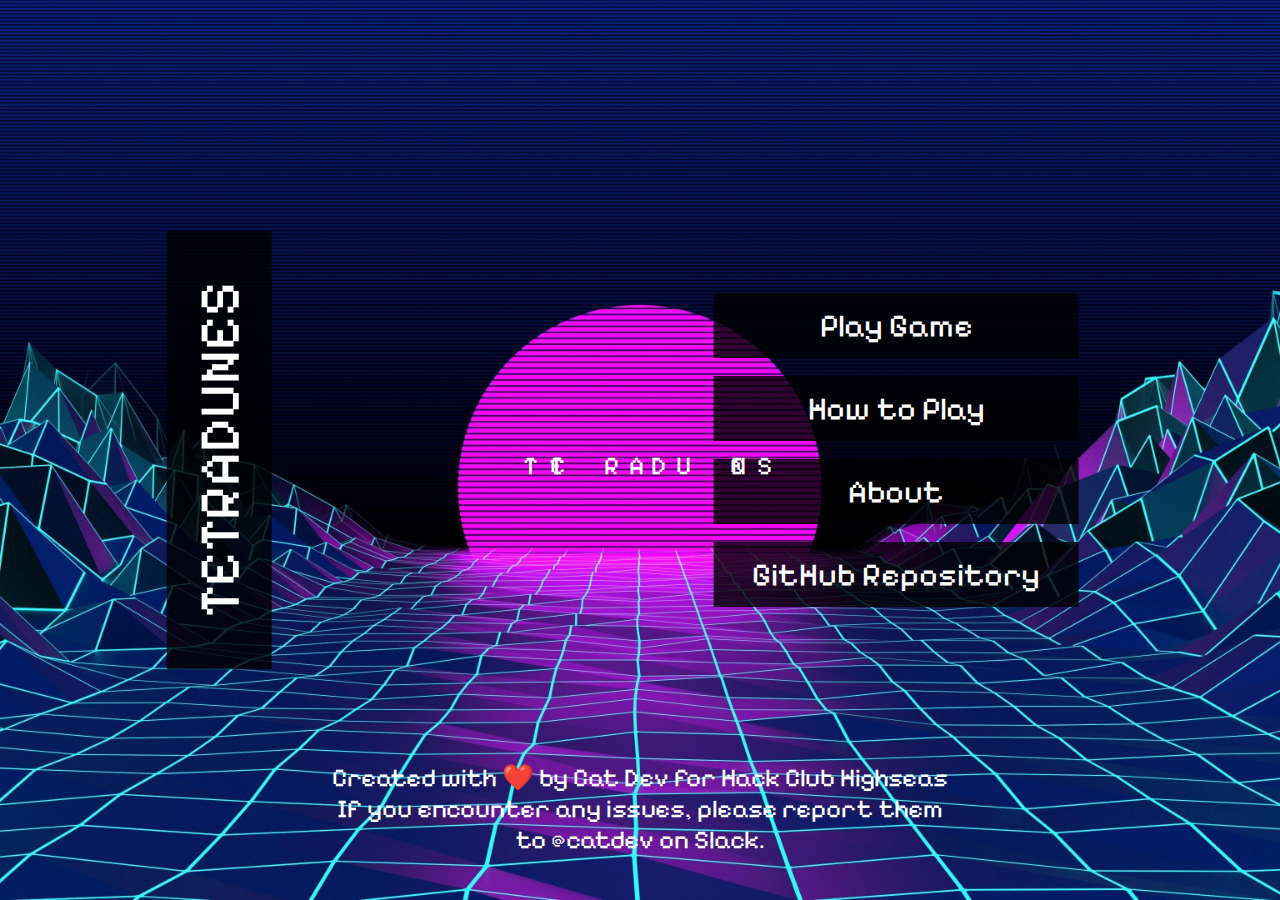
<file: index.html>
<!DOCTYPE html>
<html lang="en">
<head>
    <meta charset="UTF-8">
    <meta name="viewport" content="width=device-width, initial-scale=1.0">
    <title>TETRADUNES</title>
    <style>
        @import url('https://fonts.googleapis.com/css2?family=Pixelify+Sans&display=swap');

        body {
            margin: 0;
            padding: 0;
            font-family: 'Pixelify Sans', sans-serif;
            background: url('wallpaperflare.com_wallpaper.jpg') no-repeat center center fixed;
            background-size: cover;
            color: white;
            overflow: hidden;
            height: 100vh;
        }

        .game-title {
            position: absolute;
            left: 0;
            top: 50%;
            transform: translateY(-50%) rotate(-90deg);
            background-color: rgba(0, 0, 0, 0.8);
            padding: 2vh 4vw;
            text-align: center;
            font-size: 4.5vw;
            border-radius: 0.1vw;
        }

        .button-container {
            position: absolute;
            left: 70vw;
            top: 50%;
            transform: translate(-50%, -50%);
            display: flex;
            flex-direction: column;
            gap: 2vh;
        }

        .button-container a {
            text-decoration: none;
            display: inline-block;
            padding: 1.5vh 3vw;
            font-size: 2.5vw;
            background-color: rgba(0, 0, 0, 0.8);
            color: white;
            border: none;
            border-radius: 0vw;
            cursor: pointer;
            transition: background-color 0.3s, color 0.3s;
            text-align: center;
        }

        .button-container a:hover {
            background-color: rgba(255, 255, 255, 0.8);
            color: black;
        }

        .footer-text {
            position: absolute;
            bottom: 5vh;
            left: 50%;
            transform: translateX(-50%);
            text-align: center;
            font-size: 2vw;
        }

        .footer-text span {
            display: block;
        }

        .emoji {
            position: absolute;
            font-size: 2vw;
            pointer-events: none;
        }
    </style>
</head>
<body>
    <div class="game-title">TETRADUNES</div>
    <div class="button-container">
        <a href="theme.html">Play Game</a>
        <a href="howto.html">How to Play</a>
        <a href="https://raw.githubusercontent.com/IndusWebDsgn/TETRADUNE/refs/heads/main/README.md" target="_blank">About</a>
        <a href="https://github.com/IndusWebDsgn/TETRADUNE" target="_blank">GitHub Repository</a>
    </div>
    <div class="footer-text">
        <span>Created with ❤️ by Cat Dev for Hack Club Highseas</span>
        <span>If you encounter any issues, please report them to @catdev on Slack.</span>
    </div>

    <div class="emoji">T</div>
    <div class="emoji">E</div>
    <div class="emoji">T</div>
    <div class="emoji">R</div>
    <div class="emoji">A</div>
    <div class="emoji">D</div>
    <div class="emoji">U</div>
    <div class="emoji">N</div>
    <div class="emoji">E</div>
    <div class="emoji">S</div>

    <script defer src="./cursor.js"></script>
</body>
</html>
</file>
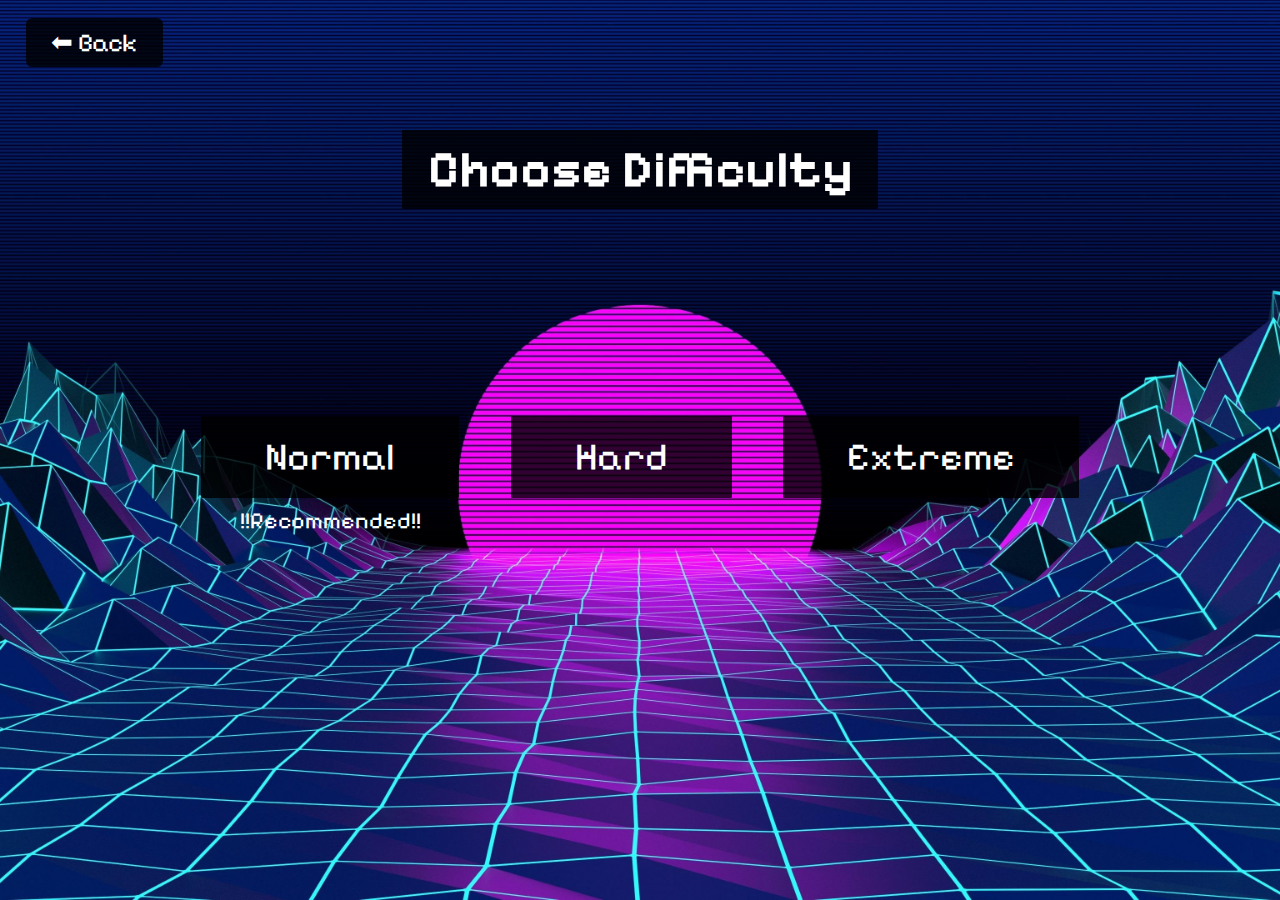
<file: diff.html>
<!DOCTYPE html>
<html lang="en">
<head>
    <meta charset="UTF-8">
    <meta name="viewport" content="width=device-width, initial-scale=1.0">
    <title>Choose Difficulty</title>
    <style>
        @import url('https://fonts.googleapis.com/css2?family=Pixelify+Sans&display=swap');

        body {
            margin: 0;
            padding: 0;
            font-family: 'Pixelify Sans', sans-serif;
            background: url('wallpaperflare.com_wallpaper.jpg') no-repeat center center fixed;
            background-size: cover;
            color: white;
            overflow: hidden;
            height: 70vh;
            display: flex;
            flex-direction: column;
            justify-content: center;
            align-items: center;
        }

        .back-button {
            position: absolute;
            top: 2vh;
            left: 2vw;
            text-decoration: none;
            font-size: 2vw;
            background-color: rgba(0, 0, 0, 0.8);
            color: white;
            padding: 1vh 2vw;
            border-radius: 0.5vw;
            transition: background-color 0.3s, color 0.3s;
        }

        .back-button:hover {
            background-color: rgba(255, 255, 255, 0.8);
            color: black;
        }

        h1 {
            font-size: 4vw;
            margin-bottom: 3vh;
            background-color: rgba(0, 0, 0, 0.8);
            padding: 1vh 2vw;
            border-radius: 0.1vw;
            text-align: center;
        }

        .button-container {
            display: flex;
            gap: 4vw;
            margin-top: 20vh;
        }

        .button-container div {
            text-align: center;
        }

        .button-container a {
            text-decoration: none;
            display: inline-block;
            padding: 2vh 5vw;
            font-size: 3vw;
            background-color: rgba(0, 0, 0, 0.8);
            color: white;
            border-radius: 0.1vw;
            cursor: pointer;
            transition: background-color 0.3s, color 0.3s;
            text-align: center;
        }

        .button-container a:hover {
            background-color: rgba(255, 255, 255, 0.8);
            color: black;
        }

        .recommended {
            font-size: 1.8vw;
            color: rgba(255, 255, 255,);
            margin-top: 1vh;
        }
    </style>
</head>
<body>
    <a href="theme.html" class="back-button">⬅ Back</a>
    <h1>Choose Difficulty</h1>
    <div class="button-container">
        <div>
            <a href="game.html">Normal</a>
            <div class="recommended">!!Recommended!!</div>
        </div>
        <div>
            <a href="gamediff.html">Hard</a>
        </div>
        <div>
            <a href="gameultra.html">Extreme</a>
        </div>
    </div>
</body>
</html>
</file>
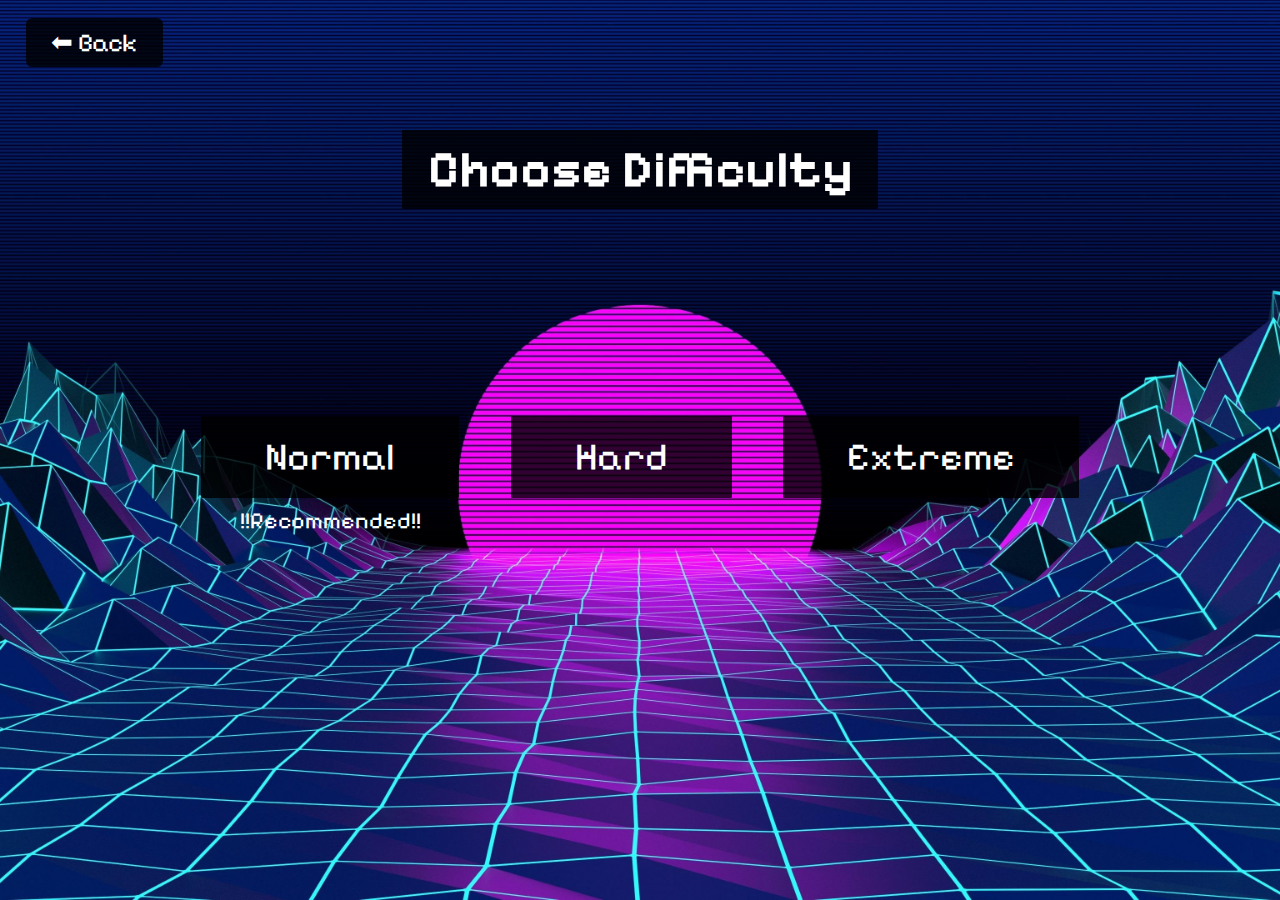
<file: diffcat.html>
<!DOCTYPE html>
<html lang="en">
<head>
    <meta charset="UTF-8">
    <meta name="viewport" content="width=device-width, initial-scale=1.0">
    <title>Choose Difficulty</title>
    <style>
        @import url('https://fonts.googleapis.com/css2?family=Pixelify+Sans&display=swap');

        body {
            margin: 0;
            padding: 0;
            font-family: 'Pixelify Sans', sans-serif;
            background: url('wallpaperflare.com_wallpaper.jpg') no-repeat center center fixed;
            background-size: cover;
            color: white;
            overflow: hidden;
            height: 70vh;
            display: flex;
            flex-direction: column;
            justify-content: center;
            align-items: center;
        }

        .back-button {
            position: absolute;
            top: 2vh;
            left: 2vw;
            text-decoration: none;
            font-size: 2vw;
            background-color: rgba(0, 0, 0, 0.8);
            color: white;
            padding: 1vh 2vw;
            border-radius: 0.5vw;
            transition: background-color 0.3s, color 0.3s;
        }

        .back-button:hover {
            background-color: rgba(255, 255, 255, 0.8);
            color: black;
        }

        h1 {
            font-size: 4vw;
            margin-bottom: 3vh;
            background-color: rgba(0, 0, 0, 0.8);
            padding: 1vh 2vw;
            border-radius: 0.1vw;
            text-align: center;
        }

        .button-container {
            display: flex;
            gap: 4vw;
            margin-top: 20vh;
        }

        .button-container div {
            text-align: center;
        }

        .button-container a {
            text-decoration: none;
            display: inline-block;
            padding: 2vh 5vw;
            font-size: 3vw;
            background-color: rgba(0, 0, 0, 0.8);
            color: white;
            border-radius: 0.1vw;
            cursor: pointer;
            transition: background-color 0.3s, color 0.3s;
            text-align: center;
        }

        .button-container a:hover {
            background-color: rgba(255, 255, 255, 0.8);
            color: black;
        }

        .recommended {
            font-size: 1.8vw;
            color: rgba(255, 255, 255,);
            margin-top: 1vh;
        }
    </style>
</head>
<body>
    <a href="theme.html" class="back-button">⬅ Back</a>
    <h1>Choose Difficulty</h1>
    <div class="button-container">
        <div>
            <a href="catgame.html">Normal</a>
            <div class="recommended">!!Recommended!!</div>
        </div>
        <div>
            <a href="catgamediff.html">Hard</a>
        </div>
        <div>
            <a href="catgameultra.html">Extreme</a>
        </div>
    </div>
</body>
</html>
</file>
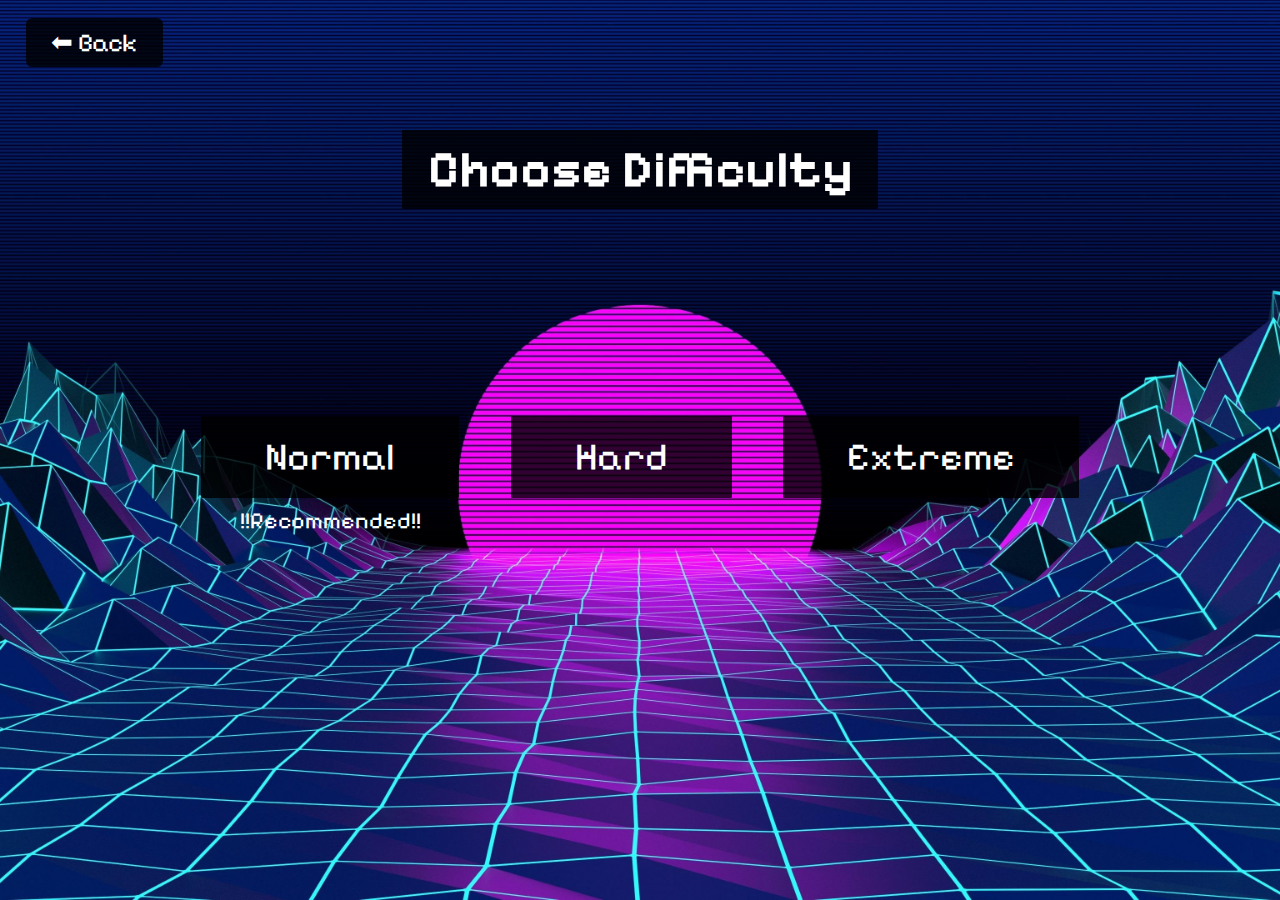
<file: diffchristmas.html>
<!DOCTYPE html>
<html lang="en">
<head>
    <meta charset="UTF-8">
    <meta name="viewport" content="width=device-width, initial-scale=1.0">
    <title>Choose Difficulty</title>
    <style>
        @import url('https://fonts.googleapis.com/css2?family=Pixelify+Sans&display=swap');

        body {
            margin: 0;
            padding: 0;
            font-family: 'Pixelify Sans', sans-serif;
            background: url('wallpaperflare.com_wallpaper.jpg') no-repeat center center fixed;
            background-size: cover;
            color: white;
            overflow: hidden;
            height: 70vh;
            display: flex;
            flex-direction: column;
            justify-content: center;
            align-items: center;
        }

        .back-button {
            position: absolute;
            top: 2vh;
            left: 2vw;
            text-decoration: none;
            font-size: 2vw;
            background-color: rgba(0, 0, 0, 0.8);
            color: white;
            padding: 1vh 2vw;
            border-radius: 0.5vw;
            transition: background-color 0.3s, color 0.3s;
        }

        .back-button:hover {
            background-color: rgba(255, 255, 255, 0.8);
            color: black;
        }

        h1 {
            font-size: 4vw;
            margin-bottom: 3vh;
            background-color: rgba(0, 0, 0, 0.8);
            padding: 1vh 2vw;
            border-radius: 0.1vw;
            text-align: center;
        }

        .button-container {
            display: flex;
            gap: 4vw;
            margin-top: 20vh;
        }

        .button-container div {
            text-align: center;
        }

        .button-container a {
            text-decoration: none;
            display: inline-block;
            padding: 2vh 5vw;
            font-size: 3vw;
            background-color: rgba(0, 0, 0, 0.8);
            color: white;
            border-radius: 0.1vw;
            cursor: pointer;
            transition: background-color 0.3s, color 0.3s;
            text-align: center;
        }

        .button-container a:hover {
            background-color: rgba(255, 255, 255, 0.8);
            color: black;
        }

        .recommended {
            font-size: 1.8vw;
            color: rgba(255, 255, 255,);
            margin-top: 1vh;
        }
    </style>
</head>
<body>
    <a href="theme.html" class="back-button">⬅ Back</a>
    <h1>Choose Difficulty</h1>
    <div class="button-container">
        <div>
            <a href="christmasgame.html">Normal</a>
            <div class="recommended">!!Recommended!!</div>
        </div>
        <div>
            <a href="christmasgamediff.html">Hard</a>
        </div>
        <div>
            <a href="christmasgameultra.html">Extreme</a>
        </div>
    </div>
</body>
</html>
</file>
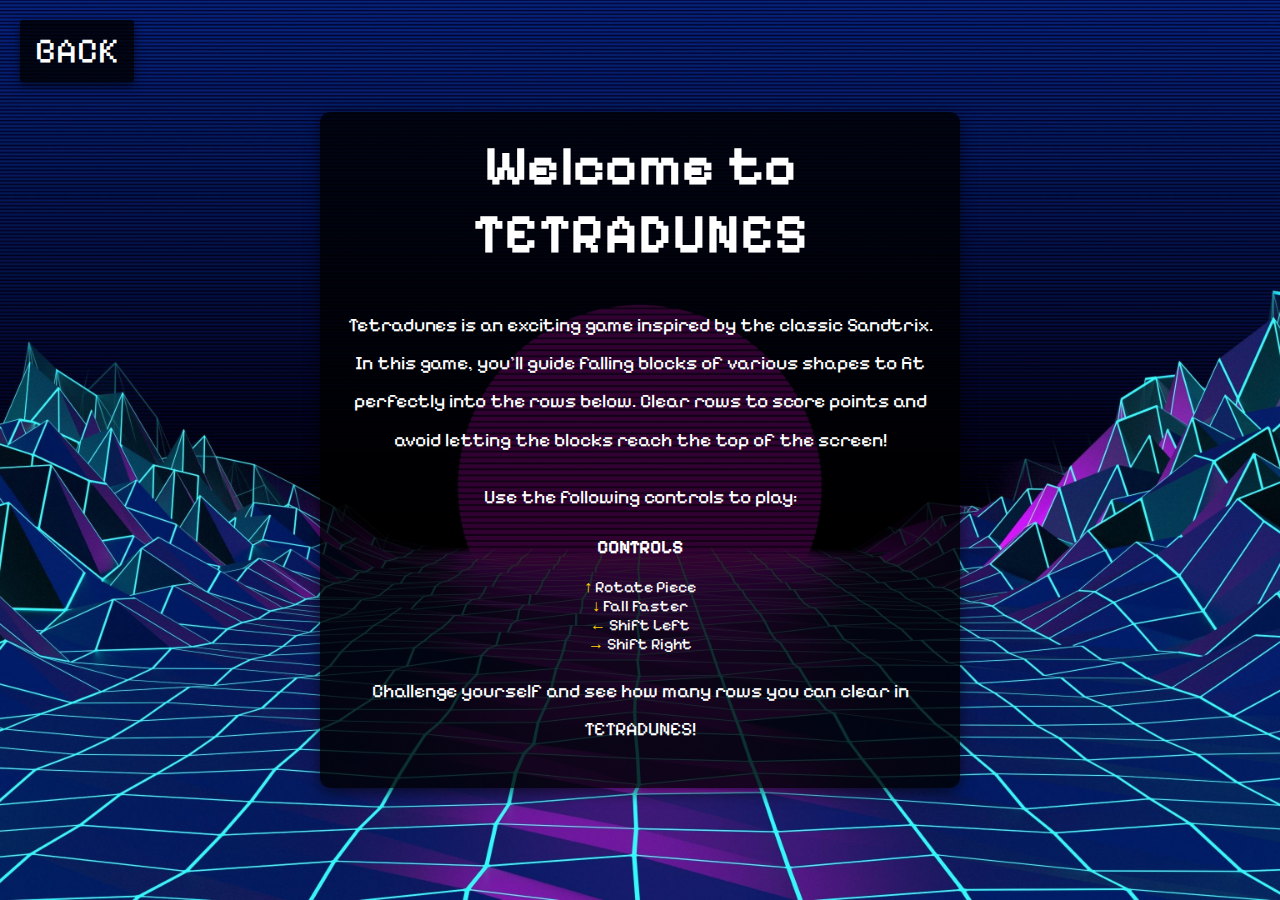
<file: howto.html>
<!DOCTYPE html>
<html lang="en">
<head>
    <meta charset="UTF-8">
    <meta name="viewport" content="width=device-width, initial-scale=1.0">
    <title>Tetradunes - How to Play</title>
    <style>
        @import url('https://fonts.googleapis.com/css2?family=Pixelify+Sans&display=swap');

        body {
            margin: 0;
            font-family: 'Pixelify Sans', sans-serif;
            color: white;
            background: url('wallpaperflare.com_wallpaper.jpg') no-repeat center center fixed;
            background-size: cover;
            display: flex;
            justify-content: center;
            align-items: center;
            height: 100vh;
        }

        .info-box {
            background-color: rgba(0, 0, 0, 0.8);
            padding: 20px;
            border-radius: 10px;
            max-width: 600px;
            text-align: center;
            box-shadow: 0px 4px 15px rgba(0, 0, 0, 0.6);
        }

        .info-box h1 {
            margin-top: 0;
            font-size: 3.5rem;
        }

        .info-box p {
            font-size: 1.2rem;
            line-height: 2;
        }

        .info-box p span {
            font-weight: bold;
            color: #ffd500;
        }

        .back-button {
            position: absolute;
            top: 20px;
            left: 20px;
            background-color: rgba(0, 0, 0, 0.8);
            color: white;
            text-decoration: none;
            font-size: 2.2rem;
            padding: 10px 15px;
            border-radius: 3px;
            box-shadow: 0px 4px 10px rgba(0, 0, 0, 0.6);
            transition: background-color 0.3s ease;
        }

        .back-button:hover {
            background-color: #ffd500;
            color: black;
        }
    </style>
</head>
<body>
    <a href="index.html" class="back-button">BACK</a>
    <div class="info-box">
        <h1>Welcome to TETRADUNES</h1>
        <p>
            Tetradunes is an exciting game inspired by the classic Sandtrix. 
            In this game, you’ll guide falling blocks of various shapes to fit perfectly into the rows below. 
            Clear rows to score points and avoid letting the blocks reach the top of the screen!
        </p>
        <p>
            Use the following controls to play:
            <h3>CONTROLS</h3>
            <span style="font-weight: bold; color: #ffd500;">↑</span> Rotate Piece<br>
            <span style="font-weight: bold; color: #ffd500;">↓</span> Fall Faster<br>
            <span style="font-weight: bold; color: #ffd500;">←</span> Shift Left<br>
            <span style="font-weight: bold; color: #ffd500;">→</span> Shift Right
        </p>
        <p>Challenge yourself and see how many rows you can clear in TETRADUNES!</p>
    </div>
    <script defer src="./cursor.js"></script>
</body>
</html>
</file>
